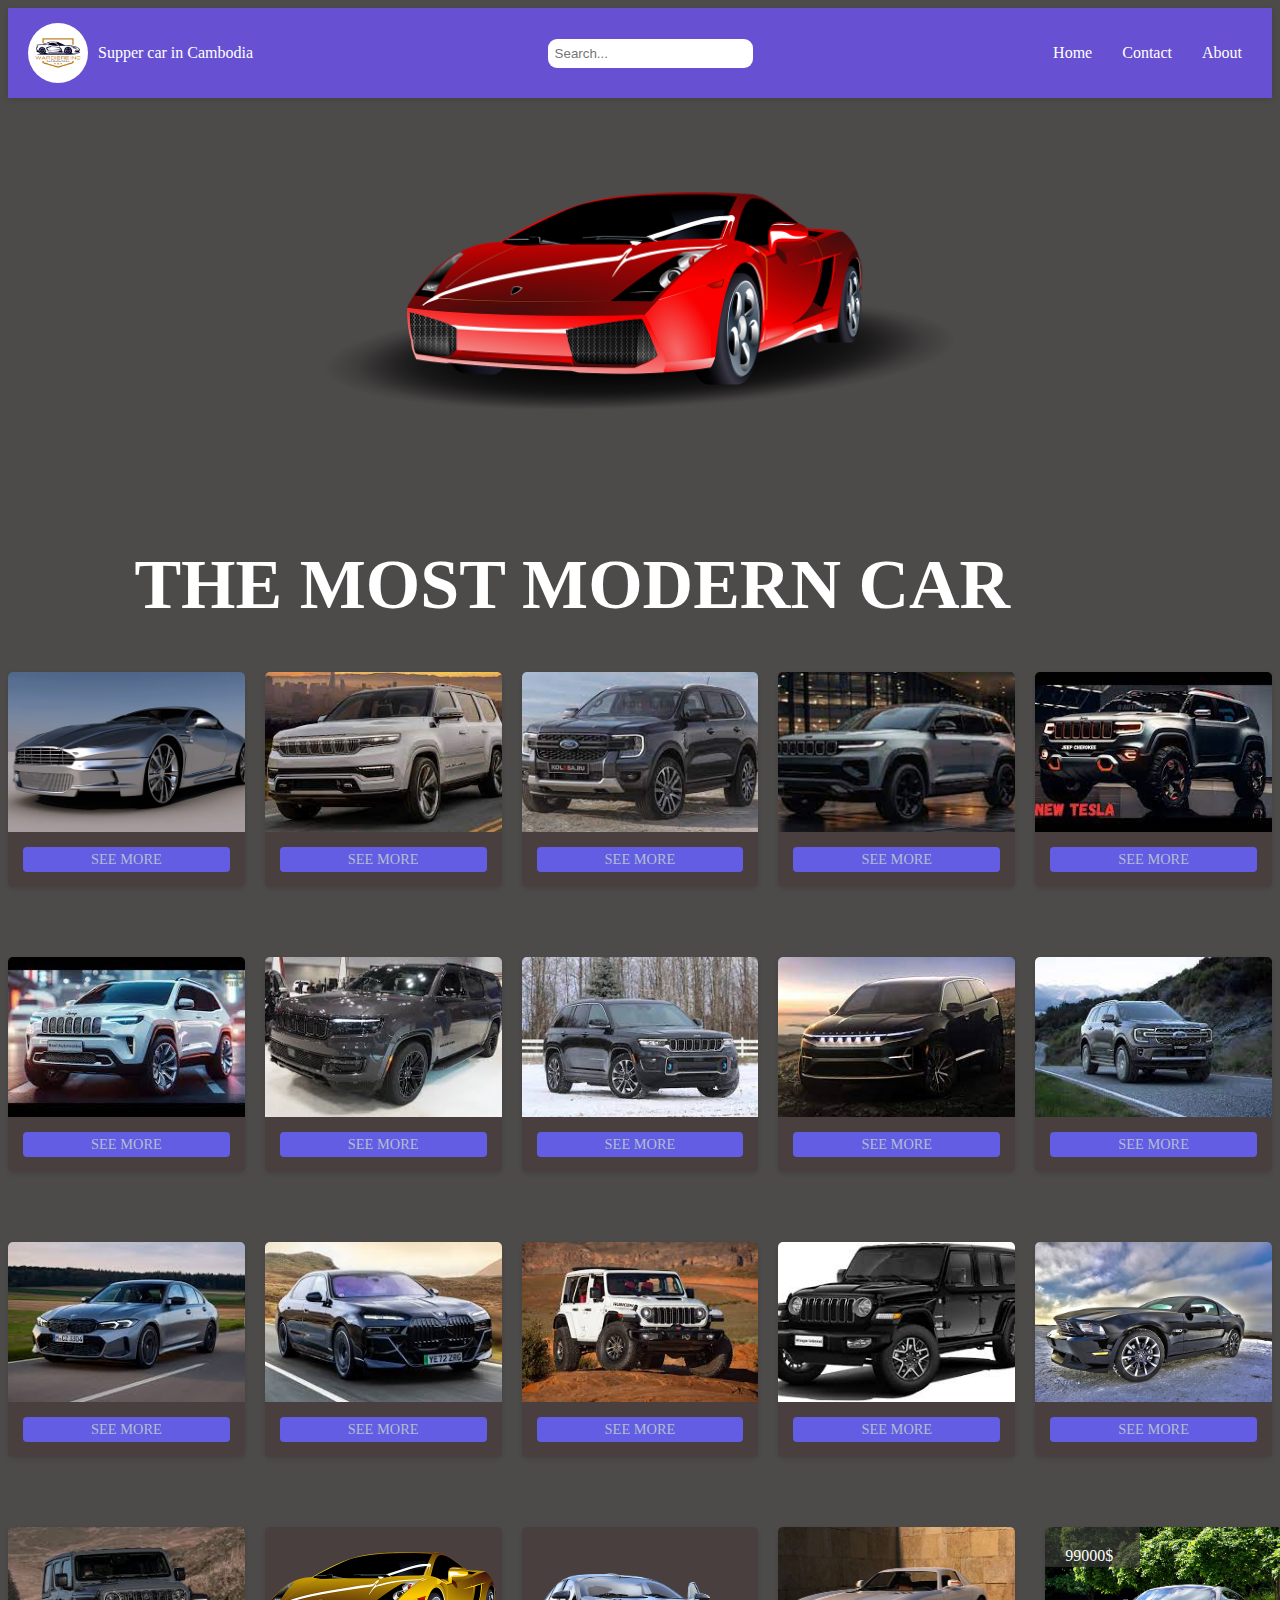
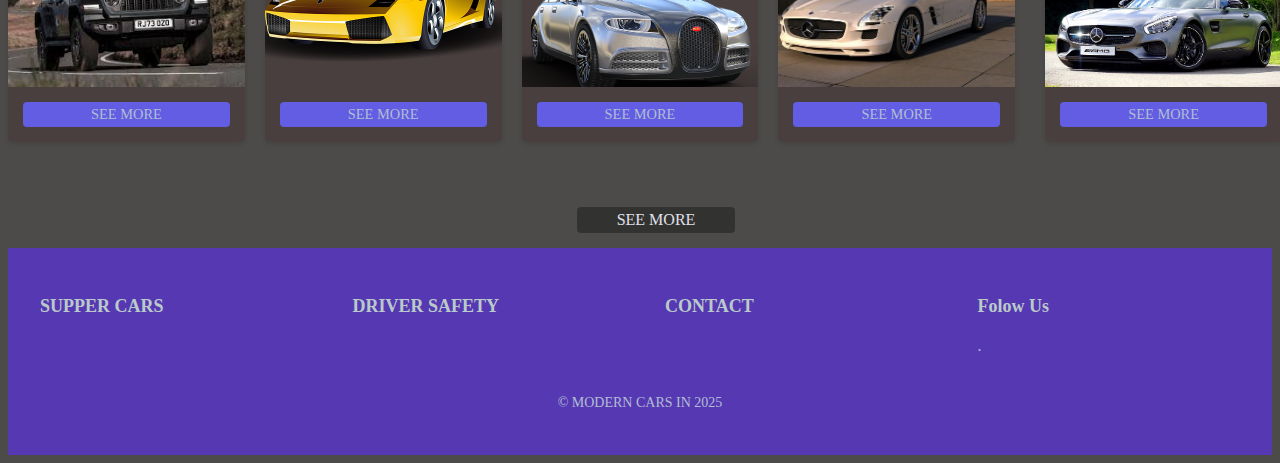
<file: website/index.html>
<!DOCTYPE html>
<html lang="en">

<head>
    <meta charset="UTF-8">
    <meta name="viewport" content="width=device-width, initial-scale=1.0">
    <title> My website</title>
    <link rel="stylesheet" href="style.css">
</head>

<body>
    <nav>
        <div class="navbar-container">
            <a class="navbar-brand" href="#">


                <img src="./1600w-JUFe3XIBj0M.webp" alt="My company logo" class="logo">
                <span>Supper car in Cambodia </span>

            </a>
            <div class="navbar-search">
                <input type="text" placeholder="Search..." class="search-input">

            </div>
            <ul class="navbar-nav">
                <li class="nav-item">
                    <a class="nav-link" href="../Homepage/home.html">Home</a>
                </li>
                <li class="nav-item">
                    <a class="nav-link" href="../Contact/contact.html">Contact</a>
                </li>
                <li class="nav-item">
                    <a class="nav-link" href="../">About</a>
                </li>
            </ul>

        </div>
    </nav>
    <div class="header-image">
        <img src="./car-30984_1280.webp" alt="">
    </div>
    <div class="header">

        <div class="Text">
            <h1>THE MOST MODERN CAR </h1>
        </div>
        <div class="header-container">

            <div class="card">
                <img src="./aston-martin-2118857_640.webp" alt="Card 1 Image" class="card-image">
                <div class="card-details">100000$</div>

                <a href="#" class="card-button"> SEE MORE</a>
            </div>

            <div class="card">
                <img src="./images (11).jfif " alt="Card 1 Image" class="card-image">
                <div class="card-details">90000$</div>
                <a href="#" class="card-button"> SEE MORE</a>
            </div>
            <div class="card">
                <img src="./images (14).jfif" alt="Card 1 Image" class="card-image">
                <div class="card-details">1100000$</div>
                <a href="#" class="card-button"> SEE MORE</a>
            </div>
            <div class="card">
                <img src="./images (12).jfif " alt="Card 1 Image" class="card-image">
                <div class="card-details">1500000$</div>
                <a href="#" class="card-button"> SEE MORE</a>
            </div>
            <div class="card">
                <img src="./images (10).jfif" alt="Card 1 Image" class="card-image">
                <div class="card-details">80000$</div>
                <a href="#" class="card-button"> SEE MORE</a>
            </div>
            <div class="card">
                <img src="./images (9).jfif " alt="Card 1 Image" class="card-image">
                <div class="card-details">190000$</div>
                <a href="#" class="card-button"> SEE MORE</a>
            </div>
            <div class="card">
                <img src="./images (8).jfif " alt="Card 1 Image" class="card-image">
                <div class="card-details">90000$</div>
                <a href="#" class="card-button"> SEE MORE</a>
            </div>
            <div class="card">
                <img src="./images (7).jfif " alt="Card 1 Image" class="card-image">
                <div class="card-details">99900$</div>
                <a href="#" class="card-button"> SEE MORE</a>
            </div>
            <div class="card">
                <img src="./images (6).jfif" alt="Card 1 Image" class="card-image">
                <div class="card-details">90000$</div>
                <a href="#" class="card-button"> SEE MORE</a>
            </div>
            <div class="card">
                <img src="./images (15).jfif" alt="Card 1 Image" class="card-image">
                <div class="card-details">100000$</div>
                <a href="#" class="card-button"> SEE MORE</a>
            </div>
            <div class="card">
                <img src="./download (5).jfif " alt="Card 1 Image" class="card-image">
                <div class="card-details">90000$</div>
                <a href="#" class="card-button"> SEE MORE</a>
            </div>
            <div class="card">
                <img src="./download (4).jfif " alt="Card 1 Image" class="card-image">
                <div class="card-details">90000$</div>
                <a href="#" class="card-button"> SEE MORE</a>
            </div>
            <div class="card">
                <img src="./download (3).jfif " alt="Card 1 Image" class="card-image">
                <div class="card-details">100000$</div>
                <a href="#" class="card-button"> SEE MORE</a>
            </div>
            <div class="card">
                <img src="./download (1).jfif " alt="Card 1 Image" class="card-image">
                <div class="card-details">99000$</div>
                <a href="#" class="card-button"> SEE MORE</a>
            </div>
            <div class="card">
                <img src="./car-63930_640.jpg " alt="Card 1 Image" class="card-image">
                <div class="card-details">90000$</div>
                <a href="#" class="card-button"> SEE MORE</a>
            </div>
            <div class="card">
                <img src="./download (2).jfif " alt="Card 1 Image" class="card-image">
                <div class="card-details">100000$</div>
                <a href="#" class="card-button"> SEE MORE</a>
            </div>
            <div class="card">
                <img src="./car-30990_640.webp" alt="Card 1 Image" class="card-image">
                <div class="card-details">100000$</div>
                <a href="#" class="card-button"> SEE MORE</a>
            </div>
            <div class="card">
                <img src="./car-2209439_640.webp " alt="Card 1 Image" class="card-image">
                <div class="card-details">100000$</div>
                <a href="#" class="card-button"> SEE MORE</a>
            </div>
            <div class="card">
                <img src="./car-1880381_640.jpg" alt="Card 1 Image" class="card-image">
                <div class="card-details">90000$</div>
                <a href="#" class="card-button"> SEE MORE</a>
            </div>
            <div class="card">
                <img src="./auto-2179220_640.jpg" alt="Card 1 Image" class="card-image">
                <div class="card-details">99000$</div>
                <a href="#" class="card-button"> SEE MORE</a>




            </div>



        </div>
        <div class="button">
            <a href="../SEE  MORE/BMW.html" class="see-more"> SEE MORE</a>
        </div>

    </div>
    <footer>
        <div class="footer-container">
            <div class="footer-section">
                <h3>SUPPER CARS</h3>
                <ul>

                    <li><a href="Rangrover"></a></li>
                    <li><a href="LAMBOGINI"></a></li>
                    <li><a href="BMW"></a></li>
                    <li><a href="FORD"></a></li>

                </ul>
            </div>
            <div class="footer-section">
                <h3> DRIVER SAFETY</h3>
                <ul>
                    <li><a href="USER ECONNOMICALLY"></a></li>
                    <li><a href="MORDERN IN 2025"></a></li>
                </ul>
            </div>
            <div class="footer-section">
                <h3>CONTACT</h3>
                <ul>
                    <li><a href="Email"></a></li>
                    <li><a href="Phone"></a></li>
                    <li><a href="Address"></a></li>
                </ul>
            </div>
            <div class="footer-section">
                <h3>Folow Us</h3>.
                <div class="social-media">
                    <a href="#"> <i class="fab fa-facebook-f"></i></a>
                    <a href="#"> <i class="fab Telegram"></i></a>
                    <a href="#"> <i class="fab fa-Twitter"></i></a>
                    <a href="#"> <i class="fab fa-Instagram"></i></a>
                    <a href="#"> <i class="fab fa-linkedin-in"></i></a>
                    
                </div>
            </div>
        </div>
        <div class="copyright">
            <p>&copy; MODERN CARS IN 2025</p>
        </div>
    </footer>
</body>
</html>
</file>
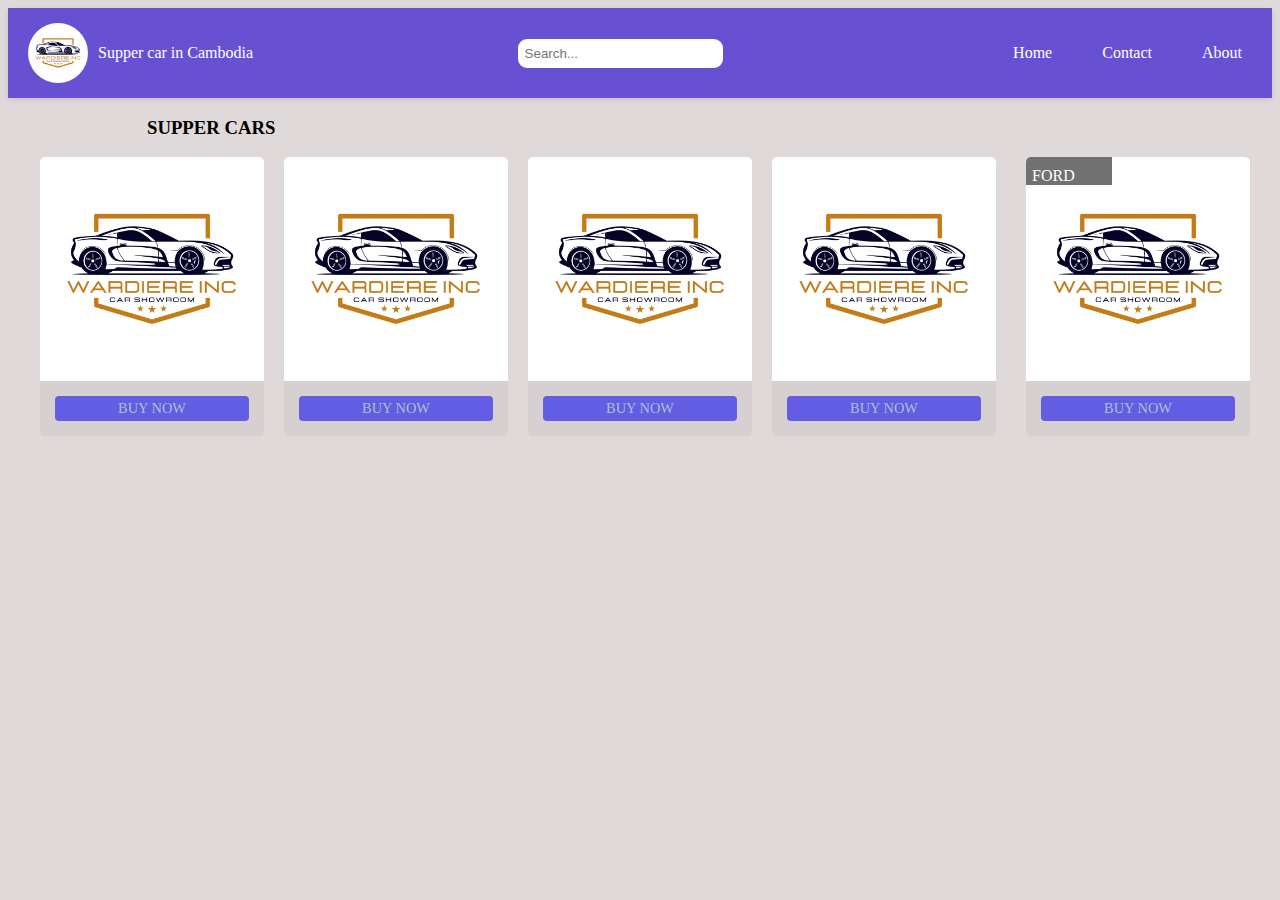
<file: SEE  MORE/BMW.html>
<!DOCTYPE html>
<html lang="en">

<head>
    <meta charset="UTF-8">
    <meta name="viewport" content="width=device-width, initial-scale=1.0">
    <title>Document</title>
    <link rel="stylesheet" href="BMW.css">
</head>

<body>
    <nav>
        <div class="navbar-container">
            <a class="navbar-brand" href="#">


                <img src="./1600w-JUFe3XIBj0M.webp" alt="My company logo" class="logo">
                <span>Supper car in Cambodia </span>

            </a>
            <div class="navbar-search">
                <input type="text" placeholder="Search..." class="search-input">

            </div>
            <ul class="navbar-nav">
                <li class="nav-item">
                    <a class="nav-link" href="../Homepage/home.html">Home</a>
                </li>
                <li class="nav-item">
                    <a class="nav-link" href="../Contact/contact.html">Contact</a>
                </li>
                <li class="nav-item">
                    <a class="nav-link" href="../About/about.html">About</a>
                </li>
            </ul>

        </div>
    </nav>
    <div class="header">
        <div class="Text">
            <h3>SUPPER CARS</h3>
        </div>
        <div class="header-container">

            <div class="card">
                
                <img src="./1600w-JUFe3XIBj0M.webp" alt="image1" class="card-img">
                <div class="card-hover"> FORD</div>
                <a href="#" class="card-button">BUY NOW</a>
            </div>
            <div class="card">
                
                <img src="./1600w-JUFe3XIBj0M.webp" alt="image1" class="card-img">
                <div class="card-hover"> FORD</div>
                <a href="#" class="card-button">BUY NOW</a>
            </div>
            <div class="card">
                
                <img src="./1600w-JUFe3XIBj0M.webp" alt="image1" class="card-img">
                <div class="card-hover"> FORD</div>
                <a href="#" class="card-button">BUY NOW</a>
            </div>
            <div class="card">
                
                <img src="./1600w-JUFe3XIBj0M.webp" alt="image1" class="card-img">
                <div class="card-hover"> FORD</div>
                <a href="#" class="card-button">BUY NOW</a>
            </div>
            <div class="card">
                
                <img src="./1600w-JUFe3XIBj0M.webp" alt="image1" class="card-img">
                <div class="card-hover"> FORD</div>
                <a href="#" class="card-button">BUY NOW</a>
            </div>
        </div>
    </div>
</body>

</html>
</file>
<file: website/style.css>
nav {
    background-color: #6751d2;
    color: #5c2c2c;
    padding: 15px 0;
    box-shadow: 0 2px 5px rgba(0, 0, 0, 0.1);
  }
  
  .navbar-container {
    display: flex;
    justify-content: space-between;
    align-items: center;
    max-width: 1300px;
    margin: 0 auto;
    padding: 0 20px;
  }
  
  .navbar-brand {
    display: flex;
    align-items: center;
    text-decoration: none;
    color: #fff;
   
  }
  
  .logo {
    height: 60px;
    margin-right: 10px;
    border-radius:100%;
    

  }
  
  .navbar-nav {
    display: flex;
    list-style-type: none;
    margin: 0;
    padding: 0;
  }
  
  .nav-item {
    margin-left: 10px;
  }
  
  .nav-link {
    color: #fff;
    text-decoration: none;
    font-size: 16px;
    font-weight: 500;
    padding: 10px;
    transition: background-color 0.3s ease;
  }
  
  .nav-link:hover {
    background-color: #8f5990;
  }
 input{
    padding: 7px;
    width: 100%;
    border: none;
    border-radius: 9px;
    
 }
 .header-image{
    width: 100%;
    height: 400px;
    overflow: hidden;
    position: relative;
 }
.header-image img{
    width: 50%;
    height: 70%;
    object-fit: cover;
    object-position: center;
    margin-left:  25%;margin-top: 5%;


    
 

}
body{
    background: #4d4a4a;
}
 
.Text h1{
    align-items: center;
    font-size: 70px;
    color: #fff;
    margin-left: 10%;
}
header{
    background: #f1eded;
    padding: 50px 0;
}
.header-container{
    /* max-width:1200px ; */
    /* margin: 0 auto; */
    display: grid;
    grid-template-columns: repeat(5, 1fr);
    grid-gap: 20px;
}
.card {
    background-color: #493f3f;
    border-radius: 5px;
    box-shadow: 0 2px 5px rgba(0, 0, 0, 0.1);
    overflow: hidden;
    transition: transform 0.3s ease;
    display: flex;
    flex-direction: column;
    justify-content: space-between;
    margin-bottom: 50px;
    
 
    
    
}
.card:hover {
    /* transform: translateY(-5px); */
transform: translate(10px);
  }
  .card-image {
    width: 100%;
    height: 160px;
    object-fit: cover;
  }
  .card-button {
    display: block;
    background-color: #625de2;
    color: #b0bed2;
    text-decoration: none;
    padding: 4px 5px;
    border-radius: 4px;
    margin: 15px;
    text-align: center;
    transition: background-color 0.3s ease;
    font-size: 90%;
  }
  .card-button:hover {
    background-color: #4db67c;
  }
  .see-more {
    display: block;
    background-color: #323331;
    color: #e0e0e9;
    text-decoration: none;
    padding: 4px 16px;
    border-radius: 4px;
    margin: 15px;
    text-align: center;
    transition: background-color 0.3s ease;
    font-size: 100%;
    width: 10%;
    margin-left: 45%;
 
  }
  .see-more:hover {
    background-color: #4db67c;
    transform: translate(10px);
  }
  .card-details {
    position: absolute;
    top: 0;
    left: 0;
    width: 40%;
    height: 10%;
    background-color: rgba(54, 52, 52, 0.7);
    color: #fff;
    padding: 20px;
    box-sizing: border-box;
    opacity: 0;
    transition: opacity 0.3s ease; 
  }

  
  .card:hover .card-details {
    opacity: 1;
  }
  footer{
    background: #5738b3;
    color: #b0bed2;
    padding: 30px;
  }
  .footer-container{
    max-width: 1200px;
    display: grid;
    margin: 0 auto;
    grid-template-columns:repeat(4 , 1fr) ;
    grid-gap: 50px;

  }
  .footer-section h3{
    font-size: 18px;
    font-weight: bold;
    margin-bottom: 20px;
    color: #b9cac9;

  }
  .footer-section ul {
    list-style-type: none;
    padding: 0;
  }
  
  .footer-section li {
    margin-bottom: 10px;
  }
  
  .footer-section a {
    color: #fff;
    text-decoration: none;
    transition: color 0.3s ease;
  }
  
  .footer-section a:hover {
    color: #ccc;
  }
  
  .social-media {
    display: flex;
    justify-content: flex-start;
    align-items: center;
  }
  
  .social-media a {
    font-size: 24px;
    margin-right: 20px;
    transition: color 0.3s ease;
  }
  
  .social-media a:hover {
    color: #ccc;
  }
  
  .copyright {
    text-align: center;
    margin-top: 40px;
    font-size: 14px;
  }
  h3:hover{
    background: #75cda8;
    width:40%;
  }
</file>
<file: SEE  MORE/BMW.css>
nav {
    background-color: #6751d2;
    color: #5c2c2c;
    padding: 15px 0;
    box-shadow: 0 2px 5px rgba(0, 0, 0, 0.1);
  }
  
  .navbar-container {
    display: flex;
    justify-content: space-between;
    align-items: center;
    max-width: 1300px;
    margin: 0 auto;
    padding: 0 20px;
  }
  
  .navbar-brand {
    display: flex;
    align-items: center;
    text-decoration: none;
    color: #fff;
   
  }
  
  .logo {
    height: 60px;
    margin-right: 10px;
    border-radius:100%;
    

  }
  
  .navbar-nav {
    display: flex;
    list-style-type: none;
    margin: 0;
    padding: 0;
  }
  
  .nav-item {
    margin-left: 30px;
  }
  
  .nav-link {
    color: #fff;
    text-decoration: none;
    font-size: 16px;
    font-weight: 500;
    padding: 10px;
    transition: background-color 0.3s ease;
  }
  
  .nav-link:hover {
    background-color: #d49cd5;
  }
 input{
    padding: 7px;
    width: 100%;
    border: none;
    border-radius: 9px;
    
 }
body{
  background: #e0d9d9;
}
header{
  background: #b0a8a8;
  padding: 50px 0;
}
.header-container{
  display: grid;
  grid-template-columns: repeat(5, 1fr);
  grid-gap: 20px;
  max-width: 1200px;
  margin: 0 auto;

}
.card{
  background: #d7d0d0;
  border-radius: 5px;
  overflow: hidden;
  /* box-shadow: 0 2px 5px rgba(0, 0, 0, 0.1); */

  transition: transform 0.3s ease;
  display: flex;
  flex-direction: column;
  justify-content: space-between;
  margin-bottom: 30px;
}
 
.card-hover{
  transform: translate(-4px);
}
.card:hover {
  /* transform: tr  anslateY(-5px); */
transform: translate(10px);
}
.card-image {
  width: 100%;
  height: 120px;
  object-fit: cover;
}
.card-button {
  display: block;
  background-color: #625de2;
  color: #b0bed2;
  text-decoration: none;
  padding: 4px 5px;
  border-radius: 4px;
  margin: 15px;
  text-align: center;
  transition: background-color 0.3s ease;
  font-size: 90%;
}
.card-button:hover {
  background-color: #4db67c;
}
.card-hover {
  position: absolute;
  top: 0;
  left: 0;
  width: 40%;
  height: 10%;
  background-color: rgba(54, 52, 52, 0.7);
  color: #fff;
  padding: 10px;
  box-sizing: border-box;
  opacity: 0;
  transition: opacity 0.3s ease; 
}


.card:hover .card-hover {
  opacity: 1;
}
.Text{
  margin-left: 11%;
}
</file>
